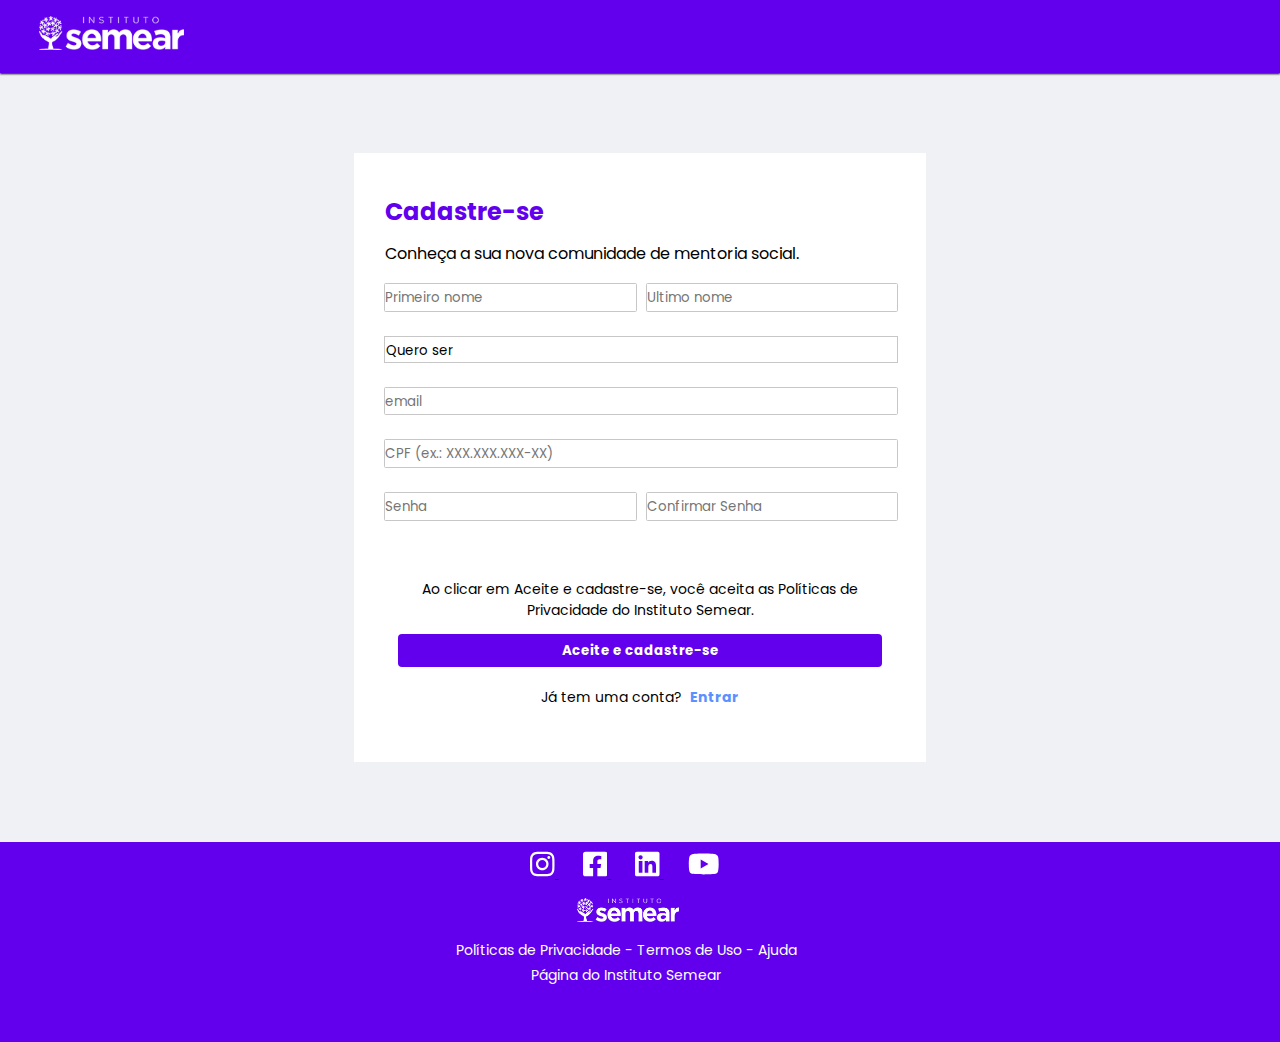
<file: cadastro/index.html>
<!DOCTYPE html>
<html lang="pt-BR">
    <head>
        <meta charset="UTF-8">
        <meta name="viewport" content="width=device-width, initial-scale=1.0">
        <title>Plataformasemear | Cadastro</title>
        <link rel="stylesheet" href="style.css">
    </head>
    <body>

        <div id="container">

            <div id="navegation">
                <a href="../semear landing/index.html"><img id="img-semear-logo" src="../imgs/semear-logo.webp" alt="semear-logo"></a>
            </div>

        </div>

        <div id="main-area">
            <header class="spacing" id="register-header">

                <h2 id="title">Cadastre-se</h2>
                <p id="slogan">Conheça a sua nova comunidade de mentoria social.</p>

            </header>

            <form action="">
                <div id="inputs">
                    <div class="input-style-short">
                        <input id="first-name" type="text" placeholder="Primeiro nome" >
                    </div>
                    <div id="space"></div>
                    <div class="input-style-short spacing">
                        <input id="last-name" type="text" placeholder="Ultimo nome" >
                    </div>
                    <div class="spacing" id="select">
                        <select id="options" class="select-style-large">
                            <option value="">Quero ser</option>
                            <option value="mentor">Mentor(a)</option>
                            <option value="mentorado">Mentorado(a)</option>
                        </select>
                    </div>
                    <div class="input-style-large spacing">
                        <input id="email" type="email" placeholder="email" >
                    </div>
                    <div class="input-style-large spacing">
                        <input id="cpf" type="text" placeholder="CPF (ex.: XXX.XXX.XXX-XX)">
                    </div>
                    <div class="input-style-short">
                        <input id="password" type="password" placeholder="Senha">
                    </div>
                    <div id="space"></div>
                    <div class="input-style-short spacing ">
                        <input id="password-confirm" type="password" placeholder="Confirmar Senha" >
                    </div>
                </div>
            </form>

            <footer id="rodape-main-area">
                <p>Ao clicar em Aceite e cadastre-se, você aceita as Políticas de Privacidade do Instituto Semear.</p>
                <input id="btn" class="spacing" type="submit" value="Aceite e cadastre-se">

                <div>
                    <span>Já tem uma conta? </span><a href="#" style="text-decoration:none; color:#5b90ff; font-weight:bold; margin-left:4px;"> Entrar</a>
                </div>
            </footer>

        </div>

        <footer id="rodape-pagina">

            <div id="footer-elements">

                <div id="footer-container">
                    <a href="#">
                        <svg class="svg-style" xmlns="http://www.w3.org/2000/svg" viewBox="0 0 448 512"><!--! Font Awesome Pro 6.2.1 by @fontawesome - https://fontawesome.com License - https://fontawesome.com/license (Commercial License) Copyright 2022 Fonticons, Inc. --><path d="M224.1 141c-63.6 0-114.9 51.3-114.9 114.9s51.3 114.9 114.9 114.9S339 319.5 339 255.9 287.7 141 224.1 141zm0 189.6c-41.1 0-74.7-33.5-74.7-74.7s33.5-74.7 74.7-74.7 74.7 33.5 74.7 74.7-33.6 74.7-74.7 74.7zm146.4-194.3c0 14.9-12 26.8-26.8 26.8-14.9 0-26.8-12-26.8-26.8s12-26.8 26.8-26.8 26.8 12 26.8 26.8zm76.1 27.2c-1.7-35.9-9.9-67.7-36.2-93.9-26.2-26.2-58-34.4-93.9-36.2-37-2.1-147.9-2.1-184.9 0-35.8 1.7-67.6 9.9-93.9 36.1s-34.4 58-36.2 93.9c-2.1 37-2.1 147.9 0 184.9 1.7 35.9 9.9 67.7 36.2 93.9s58 34.4 93.9 36.2c37 2.1 147.9 2.1 184.9 0 35.9-1.7 67.7-9.9 93.9-36.2 26.2-26.2 34.4-58 36.2-93.9 2.1-37 2.1-147.8 0-184.8zM398.8 388c-7.8 19.6-22.9 34.7-42.6 42.6-29.5 11.7-99.5 9-132.1 9s-102.7 2.6-132.1-9c-19.6-7.8-34.7-22.9-42.6-42.6-11.7-29.5-9-99.5-9-132.1s-2.6-102.7 9-132.1c7.8-19.6 22.9-34.7 42.6-42.6 29.5-11.7 99.5-9 132.1-9s102.7-2.6 132.1 9c19.6 7.8 34.7 22.9 42.6 42.6 11.7 29.5 9 99.5 9 132.1s2.7 102.7-9 132.1z"/></svg>
                    </a>
                    <a href="#">
                        <svg class="svg-style" xmlns="http://www.w3.org/2000/svg" viewBox="0 0 448 512"><!--! Font Awesome Pro 6.2.1 by @fontawesome - https://fontawesome.com License - https://fontawesome.com/license (Commercial License) Copyright 2022 Fonticons, Inc. --><path d="M400 32H48A48 48 0 0 0 0 80v352a48 48 0 0 0 48 48h137.25V327.69h-63V256h63v-54.64c0-62.15 37-96.48 93.67-96.48 27.14 0 55.52 4.84 55.52 4.84v61h-31.27c-30.81 0-40.42 19.12-40.42 38.73V256h68.78l-11 71.69h-57.78V480H400a48 48 0 0 0 48-48V80a48 48 0 0 0-48-48z"/></svg>
                    </a>
                    <a href="#">
                        <svg class="svg-style"  xmlns="http://www.w3.org/2000/svg" viewBox="0 0 448 512"><!--! Font Awesome Pro 6.2.1 by @fontawesome - https://fontawesome.com License - https://fontawesome.com/license (Commercial License) Copyright 2022 Fonticons, Inc. --><path d="M416 32H31.9C14.3 32 0 46.5 0 64.3v383.4C0 465.5 14.3 480 31.9 480H416c17.6 0 32-14.5 32-32.3V64.3c0-17.8-14.4-32.3-32-32.3zM135.4 416H69V202.2h66.5V416zm-33.2-243c-21.3 0-38.5-17.3-38.5-38.5S80.9 96 102.2 96c21.2 0 38.5 17.3 38.5 38.5 0 21.3-17.2 38.5-38.5 38.5zm282.1 243h-66.4V312c0-24.8-.5-56.7-34.5-56.7-34.6 0-39.9 27-39.9 54.9V416h-66.4V202.2h63.7v29.2h.9c8.9-16.8 30.6-34.5 62.9-34.5 67.2 0 79.7 44.3 79.7 101.9V416z"/></svg>
                    </a>
                    <a href="#">
                        <svg class="svg-style" xmlns="http://www.w3.org/2000/svg" viewBox="0 0 576 512"><!--! Font Awesome Pro 6.2.1 by @fontawesome - https://fontawesome.com License - https://fontawesome.com/license (Commercial License) Copyright 2022 Fonticons, Inc. --><path d="M549.655 124.083c-6.281-23.65-24.787-42.276-48.284-48.597C458.781 64 288 64 288 64S117.22 64 74.629 75.486c-23.497 6.322-42.003 24.947-48.284 48.597-11.412 42.867-11.412 132.305-11.412 132.305s0 89.438 11.412 132.305c6.281 23.65 24.787 41.5 48.284 47.821C117.22 448 288 448 288 448s170.78 0 213.371-11.486c23.497-6.321 42.003-24.171 48.284-47.821 11.412-42.867 11.412-132.305 11.412-132.305s0-89.438-11.412-132.305zm-317.51 213.508V175.185l142.739 81.205-142.739 81.201z"/></svg>
                    </a>
                </div>
                <div id="footer-logo">
                    <img id="img-semear-logo" src="../imgs/semear-logo.webp" alt="semear-logo">
                </div>
                
                <div id="footer-links">
                    <a href="#">Políticas de Privacidade </a>
                    -
                    <a href="#">Termos de Uso </a>
                    -
                    <a href="#">Ajuda </a>
                    <p>Página do Instituto Semear</p>
                </div>
                
            </div>

        </footer>

        <script src="script.js"></script>
    </body>
</html>
</file>
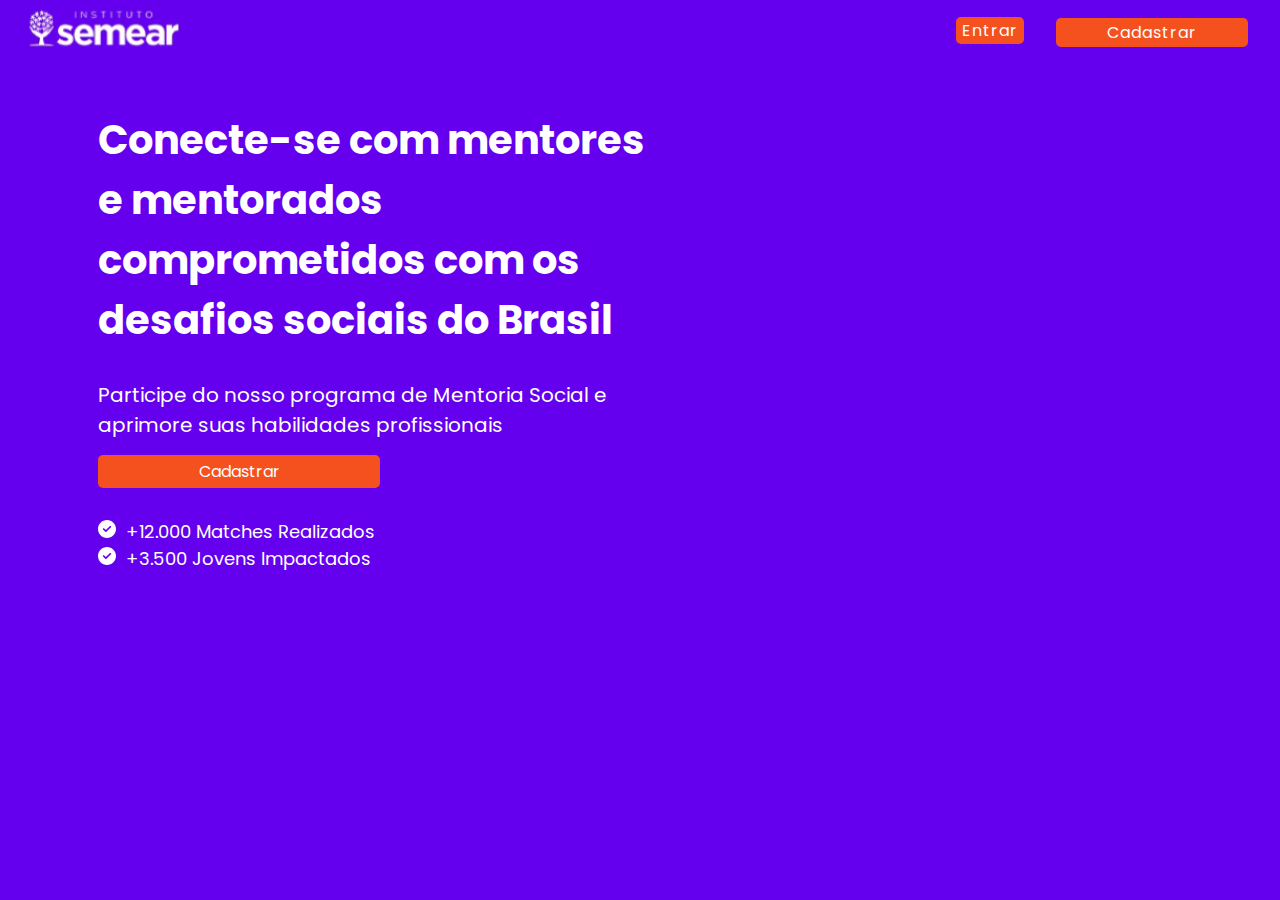
<file: semear landing/index.html>
<!DOCTYPE html>
<html lang="pt-BR">
<head>
    <meta charset="UTF-8">
    <meta name="viewport" content="width=device-width, initial-scale=1.0">
    <title>Semear | Landing page</title>
    <link rel="stylesheet" href="style.css">
</head>
<body>
    <header id="cabecalho">
        <nav id="navegation">

            <div id="logo">
                <img id="img" src="img/logo.png" alt="">
            </div>

            <div class="mobile-menu">
                <svg class="svg" xmlns="http://www.w3.org/2000/svg" viewBox="0 0 448 512"><!--! Font Awesome Pro 6.2.1 by @fontawesome - https://fontawesome.com License - https://fontawesome.com/license (Commercial License) Copyright 2022 Fonticons, Inc. --><path d="M0 96C0 78.3 14.3 64 32 64H416c17.7 0 32 14.3 32 32s-14.3 32-32 32H32C14.3 128 0 113.7 0 96zM0 256c0-17.7 14.3-32 32-32H416c17.7 0 32 14.3 32 32s-14.3 32-32 32H32c-17.7 0-32-14.3-32-32zM448 416c0 17.7-14.3 32-32 32H32c-17.7 0-32-14.3-32-32s14.3-32 32-32H416c17.7 0 32 14.3 32 32z"/></svg>
            </div>

            <ul id="menu">
                <li><a id="login" href="#">Entrar</a></li>
                <li><a id="cadastro" href="../cadastro/">Cadastrar</a></li>
            </ul>

        </nav>
    </header>

    <article id="main">

        <h1>Conecte-se com mentores e mentorados comprometidos com os desafios sociais do Brasil</h1>
        <p>Participe do nosso programa de Mentoria Social e aprimore suas habilidades profissionais</p>
        <a class="cadastro" href="../cadastro/">Cadastrar</a>
        
        <div id="container-info">
            <ul id="info">
                <li><svg id="svg-check" xmlns="http://www.w3.org/2000/svg" viewBox="0 0 512 512"><!--! Font Awesome Pro 6.2.1 by @fontawesome - https://fontawesome.com License - https://fontawesome.com/license (Commercial License) Copyright 2022 Fonticons, Inc. --><path d="M256 512c141.4 0 256-114.6 256-256S397.4 0 256 0S0 114.6 0 256S114.6 512 256 512zM369 209L241 337c-9.4 9.4-24.6 9.4-33.9 0l-64-64c-9.4-9.4-9.4-24.6 0-33.9s24.6-9.4 33.9 0l47 47L335 175c9.4-9.4 24.6-9.4 33.9 0s9.4 24.6 0 33.9z"/></svg>+12.000 Matches Realizados</li>
                <li><svg id="svg-check" xmlns="http://www.w3.org/2000/svg" viewBox="0 0 512 512"><!--! Font Awesome Pro 6.2.1 by @fontawesome - https://fontawesome.com License - https://fontawesome.com/license (Commercial License) Copyright 2022 Fonticons, Inc. --><path d="M256 512c141.4 0 256-114.6 256-256S397.4 0 256 0S0 114.6 0 256S114.6 512 256 512zM369 209L241 337c-9.4 9.4-24.6 9.4-33.9 0l-64-64c-9.4-9.4-9.4-24.6 0-33.9s24.6-9.4 33.9 0l47 47L335 175c9.4-9.4 24.6-9.4 33.9 0s9.4 24.6 0 33.9z"/></svg>+3.500 Jovens Impactados</li>
            </ul>
        </div>

    </article>

    <!--<div id="container-img-grande"><img src="arte.png" alt=""></div>-->
</body>
</html>
</file>
<file: cadastro/style.css>
@import url('https://fonts.googleapis.com/css2?family=Poppins:wght@200;600&display=swap');

*{
    margin: 0;
    padding: 0;
    font-family: 'Poppins', sans-serif;
}

body{
    background: #f0f1f5;
    height: 100%;
    width: 100%;
}

#container{
    width: 100%;
    height: 30%;
    background: #6200ee ;
    box-shadow: 0 1px 2px;
    position: relative;
}

#navegation{
    display: inline-block;
    box-sizing: border-box;
    padding: 16px 39px ;
}

#navegation img{
    height: 34px;
}

#main-area{
    background: #fff;
    width: 39%;
    height: 50%;
    margin: 80px auto;
    padding: 40px 30px;
}

#register-header{
    font-size: 1em;
    padding: 1px;
    margin-bottom: 1em;
}

#title{
    color: #6200ee;
    margin-bottom: .5em ;
}

#inputs{
    width: 100%;
    position: relative;
}

#space{
    display: inline-block;
    width: 1%;
}

#select{
    border:1px solid #c7c7c7; 
    width:100%
}

#rodape-main-area{
    font-size: 14px;
    margin-top: 20px;
    text-align: center;
    padding: 1em;
}

#btn{
    border: none;
    display: inline-block;
    width: 100%;
    margin-top: 1em;
    padding: .5em;
    background: #6200ee;
    color: #fff;
    font-weight: bold;
    border-radius: .3em;
    cursor: pointer;
}

#rodape-pagina{
    height: 190px;
    width: 100%;
    background: #6200ee;
    position: relative;

}

#footer-container{
    position: absolute;
    width: 15%;
    right: 43%;
    top: 1em;
}

#footer-logo{
    position: absolute;
    top: 3.8em;
    right: 45%;
}

#footer-logo img{
    height: 2em;
}

#footer-links{
    position: absolute;
    font-size: 16px;
    bottom: 0;
    right: 34%;
    text-align: center;
    padding: 1em;
    color: #fff;
}

#footer-links a{
    text-decoration: none;
    color: #fff;
}

#footer-links p{
    margin-top: 4px;
}

.select-style-large{
    border: 1px solid #c7c7c7;
    border-radius: .1em;
    display: inline-block;
    width:100%;
    border:none; 
    outline:none; 
    background:none;
}
.input-style-large{
    border: 1px solid #c7c7c7;
    border-radius: .1em;
    display: inline-block;
    width:100%;
}

.select-style-large{
    -webkit-appearance: none;
    -moz-appearance: none;
    text-indent: 1px;
    text-overflow: ' ';
}

.input-style-short{
    border: 1px solid #c7c7c7;
    border-radius: .1em;
    display: inline-block;
    width: 48%;
}

.input-style-short input,
.input-style-large input{
    display: inline-block;
    background: none;
    width: 100%;
    border: none;
    outline: none;
    height: 1.9em;
}

.input-style-short{
    position: relative;
}


.spacing{
    margin-bottom: 1.5em;
}

.svg-style{
    height: 32px;
    margin-left: 1em;
    fill: #fff;
}

@media (max-width: 480px){
    #main-area{
        background: #fff;
        width: 100%;
        height: 30%;
        margin: 80px auto;
        padding: 20px 15px;
    }
    #inputs{
        width: 92%;
        position: relative;
    }
    
    #space{
        display: inline-block;
        width: 1%;
    }
    
    #select{
        border:1px solid #c7c7c7; 
        width:100%
    }

    #rodape-main-area{
        width: 85%;
        font-size: 12px;
        margin-top: 20px;
        text-align: center;
    }
    
    #btn{
        border: none;
        display: inline-block;
        width: 92%;
        margin-top: 1em;
        padding: .5em;
        background: #6200ee;
        color: #fff;
        font-weight: bold;
        border-radius: .3em;
        cursor: pointer;
    }
    
    #rodape-pagina{
        height: 200px;
        width: 100%;
        background: #6200ee;
    }
    #footer-elements{
        position: relative;
        width: 100%;
        margin: 0 auto;
    }
    #footer-container{
        position: absolute;
        top: .5em;
        left: 1em;
        display: block;
        width: 90%;
        text-align: center;
    }

    #footer-container a{
        margin: 0 .5em;
    }
    
    #footer-logo{
        position: absolute;
        text-align: center;
        left: .1em;
        top: 3.5em;
        width: 98%;

    }
    
    #footer-logo img{
        height: 1.5em;
    }
    
    #footer-links{
        position: absolute;
        top: 6em;
        font-size: 14px;
        width: 100%;
        right: 0;
        text-align: center;
        color: #fff;
    }
    
    #footer-links a{
        text-decoration: none;
        color: #fff;
    }
    
    #footer-links p{
        margin-top: 4px;
    }
    
    .select-style-large{
        border: 1px solid #c7c7c7;
        border-radius: .1em;
        display: inline-block;
        width:100%;
        border:none; 
        outline:none; 
        background:none;
    }
    .input-style-large{
        border: 1px solid #c7c7c7;
        border-radius: .1em;
        display: inline-block;
        width:100%;
    }
    
    .select-style-large{
        -webkit-appearance: none;
        -moz-appearance: none;
        text-indent: 1px;
        text-overflow: ' ';
    }
    
    .input-style-short{
        border: 1px solid #c7c7c7;
        border-radius: .1em;
        display: inline-block;
        width: 47%;
    }
    
    .input-style-short input,
    .input-style-large input{
        display: inline-block;
        background: none;
        width: 100%;
        border: none;
        outline: none;
        height: 1.9em;
    }
    
    .input-style-short{
        position: relative;
    }
    
    
    .spacing{
        margin-bottom: 1.5em;
    }
    
    .svg-style{
        height: 25px;
        margin-left: 1em;
        fill: #fff;
    }
    
}

@media (min-width: 480px){
    #main-area{
        background: #fff;
        width: 80%;
        height: 50%;
        margin: 80px auto;
        padding: 40px 30px;
    }
    
    #register-header{
        font-size: 1em;
        padding: 1px;
        margin-bottom: 1em;
    }
    
    #title{
        color: #6200ee;
        margin-bottom: .5em ;
    }
    
    #inputs{
        width: 102%;
        position: relative;
        align-items: center;
        justify-content: center;
    }
    
    #space{
        display: inline-block;
        width: 1px;
    }
    
    #select{
        border:1px solid #c7c7c7; 
        width:98%
    }
    
    #rodape-main-area{
        font-size: 14px;
        margin-top: 20px;
        text-align: center;
        padding: 1em;
    }
    
    #btn{
        border: none;
        display: inline-block;
        width: 100%;
        margin-top: 1em;
        padding: .5em;
        background: #6200ee;
        color: #fff;
        font-weight: bold;
        border-radius: .3em;
        cursor: pointer;
    }
    
    #rodape-pagina{
        height: 200px;
        width: 100%;
        background: #6200ee;
    }
    #footer-elements{
        position: relative;
        width: 100%;
        margin: 0 auto;
    }
    #footer-container{
        position: absolute;
        top: .5em;
        left: 1em;
        display: block;
        width: 90%;
        text-align: center;
    }

    #footer-container a{
        margin: 0 .5em;
    }
    
    #footer-logo{
        position: absolute;
        text-align: center;
        left: .1em;
        top: 3.5em;
        width: 98%;

    }
    
    #footer-logo img{
        height: 1.5em;
    }
    
    #footer-links{
        position: absolute;
        top: 6em;
        font-size: 14px;
        width: 100%;
        right: 0;
        text-align: center;
        color: #fff;
    }
    
    #footer-links a{
        text-decoration: none;
        color: #fff;
    }
    
    #footer-links p{
        margin-top: 4px;
    }
    
    .select-style-large{
        border: 1px solid #c7c7c7;
        border-radius: .1em;
        display: inline-block;
        width:100%;
        border:none; 
        outline:none; 
        background:none;
    }
    .input-style-large{
        border: 1px solid #c7c7c7;
        border-radius: .1em;
        display: inline-block;
        width:98%;
    }
    
    .select-style-large{
        -webkit-appearance: none;
        -moz-appearance: none;
        text-indent: 1px;
        text-overflow: ' ';
    }
    
    .input-style-short{
        border: 1px solid #c7c7c7;
        border-radius: .1em;
        display: inline-block;
        width: 48%;
    }
    
    .input-style-short input,
    .input-style-large input{
        display: inline-block;
        background: none;
        width: 100%;
        border: none;
        outline: none;
        height: 1.9em;
    }
    
    .input-style-short{
        position: relative;
    }
    
    
    .spacing{
        margin-bottom: 1.5em;
    }
    
    .svg-style{
        height: 28px;
        margin-left: .5em;
        fill: #fff;
    } 
}
@media (min-width: 768px){
    #main-area{
        background: #fff;
        width: 45%;
        height: 50%;
        margin: 80px auto;
        padding: 40px 30px;
    }
    
    #register-header{
        font-size: 1em;
        padding: 1px;
        margin-bottom: 1em;
    }
    
    #title{
        color: #6200ee;
        margin-bottom: .5em ;
    }
    
    #inputs{
        width: 102%;
        position: relative;
        align-items: center;
        justify-content: center;
    }
    
    #space{
        display: inline-block;
        width: 1px;
    }
    
    #select{
        border:1px solid #c7c7c7; 
        width:98%
    }
    
    #rodape-main-area{
        font-size: 14px;
        margin-top: 20px;
        text-align: center;
        padding: 1em;
    }
    
    #btn{
        border: none;
        display: inline-block;
        width: 100%;
        margin-top: 1em;
        padding: .5em;
        background: #6200ee;
        color: #fff;
        font-weight: bold;
        border-radius: .3em;
        cursor: pointer;
    }
    
    #rodape-pagina{
        height: 200px;
        width: 100%;
        background: #6200ee;
    }
    #footer-elements{
        position: relative;
        width: 100%;
        margin: 0 auto;
    }
    #footer-container{
        position: absolute;
        top: .5em;
        left: .8em;
        display: block;
        width: 95%;
        text-align: center;
    }

    #footer-container a{
        margin: 0 .5em;
    }
    
    #footer-logo{
        position: absolute;
        text-align: center;
        left: .05em;
        top: 3.5em;
        width: 98%;

    }
    
    #footer-logo img{
        height: 1.5em;
    }
    
    #footer-links{
        position: absolute;
        top: 6em;
        font-size: 14px;
        width: 100%;
        right: 0;
        text-align: center;
        color: #fff;
    }
    
    #footer-links a{
        text-decoration: none;
        color: #fff;
    }
    
    #footer-links p{
        margin-top: 4px;
    }
    
    .select-style-large{
        border: 1px solid #c7c7c7;
        border-radius: .1em;
        display: inline-block;
        width:100%;
        border:none; 
        outline:none; 
        background:none;
    }
    .input-style-large{
        border: 1px solid #c7c7c7;
        border-radius: .1em;
        display: inline-block;
        width:98%;
    }
    
    .select-style-large{
        -webkit-appearance: none;
        -moz-appearance: none;
        text-indent: 1px;
        text-overflow: ' ';
    }
    
    .input-style-short{
        border: 1px solid #c7c7c7;
        border-radius: .1em;
        display: inline-block;
        width: 48%;
    }
    
    .input-style-short input,
    .input-style-large input{
        display: inline-block;
        background: none;
        width: 100%;
        border: none;
        outline: none;
        height: 1.9em;
    }
    
    .input-style-short{
        position: relative;
    }
    
    
    .spacing{
        margin-bottom: 1.5em;
    }
    
    .svg-style{
        height: 28px;
        margin-left: .5em;
        fill: #fff;
    } 
}
@media (min-width: 1024px){
    #main-area{
        background: #fff;
        width: 40%;
        height: 50%;
        margin: 80px auto;
        padding: 40px 30px;
    }
    
    #register-header{
        font-size: 1em;
        padding: 1px;
        margin-bottom: 1em;
    }
    
    #title{
        color: #6200ee;
        margin-bottom: .5em ;
    }
    
    #inputs{
        width: 102%;
        position: relative;
        align-items: center;
        justify-content: center;
    }
    
    #space{
        display: inline-block;
        width: 1px;
    }
    
    #select{
        border:1px solid #c7c7c7; 
        width:98%
    }
    
    #rodape-main-area{
        font-size: 14px;
        margin-top: 20px;
        text-align: center;
        padding: 1em;
    }
    
    #btn{
        border: none;
        display: inline-block;
        width: 100%;
        margin-top: 1em;
        padding: .5em;
        background: #6200ee;
        color: #fff;
        font-weight: bold;
        border-radius: .3em;
        cursor: pointer;
    }
    
    #rodape-pagina{
        height: 200px;
        width: 100%;
        background: #6200ee;
    }
    #footer-elements{
        position: relative;
        width: 100%;
        margin: 0 auto;
    }
    #footer-container{
        position: absolute;
        top: .5em;
        left: .8em;
        display: block;
        width: 95%;
        text-align: center;
    }

    #footer-container a{
        margin: 0 .5em;
    }
    
    #footer-logo{
        position: absolute;
        text-align: center;
        left: .05em;
        top: 3.5em;
        width: 98%;

    }
    
    #footer-logo img{
        height: 1.5em;
    }
    
    #footer-links{
        position: absolute;
        top: 6em;
        font-size: 14px;
        width: 100%;
        right: 0;
        text-align: center;
        color: #fff;
    }
    
    #footer-links a{
        text-decoration: none;
        color: #fff;
    }
    
    #footer-links p{
        margin-top: 4px;
    }
    
    .select-style-large{
        border: 1px solid #c7c7c7;
        border-radius: .1em;
        display: inline-block;
        width:100%;
        border:none; 
        outline:none; 
        background:none;
    }
    .input-style-large{
        border: 1px solid #c7c7c7;
        border-radius: .1em;
        display: inline-block;
        width:98%;
    }
    
    .select-style-large{
        -webkit-appearance: none;
        -moz-appearance: none;
        text-indent: 1px;
        text-overflow: ' ';
    }
    
    .input-style-short{
        border: 1px solid #c7c7c7;
        border-radius: .1em;
        display: inline-block;
        width: 48%;
    }
    
    .input-style-short input,
    .input-style-large input{
        display: inline-block;
        background: none;
        width: 100%;
        border: none;
        outline: none;
        height: 1.9em;
    }
    
    .input-style-short{
        position: relative;
    }
    
    
    .spacing{
        margin-bottom: 1.5em;
    }
    
    .svg-style{
        height: 28px;
        margin-left: .5em;
        fill: #fff;
    } 
}
</file>
<file: semear landing/style.css>
@import url('https://fonts.googleapis.com/css2?family=Poppins:wght@600&family=Roboto+Slab:wght@900&display=swap');

*{
    margin: 0;
    padding: 0;
    font-family: 'Poppins', sans-serif;
}
body{
    background: #6500ee;
    color: #fff;
}
#cabecalho{
    height: 120px;
    width: 100%;
}

#navegation{
    height: 65px;
    display: flex;
    justify-content: space-between;
    align-items: center;
    background: #6500ee;
}

#logo{
    display: inline-block;
    text-align: center;
}

#img{
    height: 65px;
    margin-left: 18px;
}

#menu{
    list-style: none;
    display: flex;
    margin-right: 32px;
}
#menu li{
    letter-spacing: 1px;
    margin-left: 32px;
}

#menu a{
    padding: 2px 6px;
    background: #f5511f;
    text-decoration: none;
    color: #fff;
    border-radius: 5px;
    text-align: center;
}

#menu a:hover{
    background: #fff;
    color: #6500ee;
    transition: 0.3s;
}

#cadastro{
    display: inline-block;
    width: 180px;
}

#main{
    height: 35rem;
    width: 35rem;
    margin-left: 5.5rem;
    padding: 10px;
    position: absolute;
    top: 100px;
}
#main h1{
    font-size: 40px;
    color: #fff;
    margin-bottom: 30px;
}

#main p{
    font-size: 20px;
    margin-bottom: 15px ;
}
#info{
    font-size: 18px;
    font-family: 'roboto', sans-serif;
    list-style-type: none;
}

#svg-check{
    height: 18px;
    margin-right: 10px;
    fill: #fff;
}
#container-img-grande{
    display: inline-block;
    float: right;
    margin-top: 1.8rem;
    margin-right: 5rem;
    border: 1px solid white;
    
}
.cadastro{
    display: inline-block;
    padding: 4px 16px;
    background: #f5511f;
    text-decoration: none;
    color: #fff;
    border-radius: 5px;
    text-align: center;
    width: 250px;
    margin-bottom: 30px;
}
.cadastro:hover{
    background: #fff;
    color: #6500ee;
    transition: 0.3s;
}

.mobile-menu{
    display: none;
    cursor: pointer;
    border-radius: 100%;
    padding: 5px 10px;
    align-items: center;
    height: 25px;
}

.svg{
    height: 25px;
    fill: #fff;
}

@media (max-width: 648px){
   /* #menu{
        position: absolute;
        top: 60px;
        right: 0;
        width: 60%;
        border: 1px solid red;
        height: 40vh;
        background: #6500ee;
        flex-direction: column;
        align-items: center;
        justify-content: space-around;
    }*/

    #menu{
        display: none;
    }

    #menu li{
        margin-left: 0;

    }
    .mobile-menu{
        display: inline-block;
    }

    .mobile-menu:hover{
        background: rgba(255,255,255,.2);
        transition: 0.3s;
    }

    .mobile-menu:active{
        background: rgba(0,0,0,.3);
        transition: 0.3s;
    }
}
</file>
